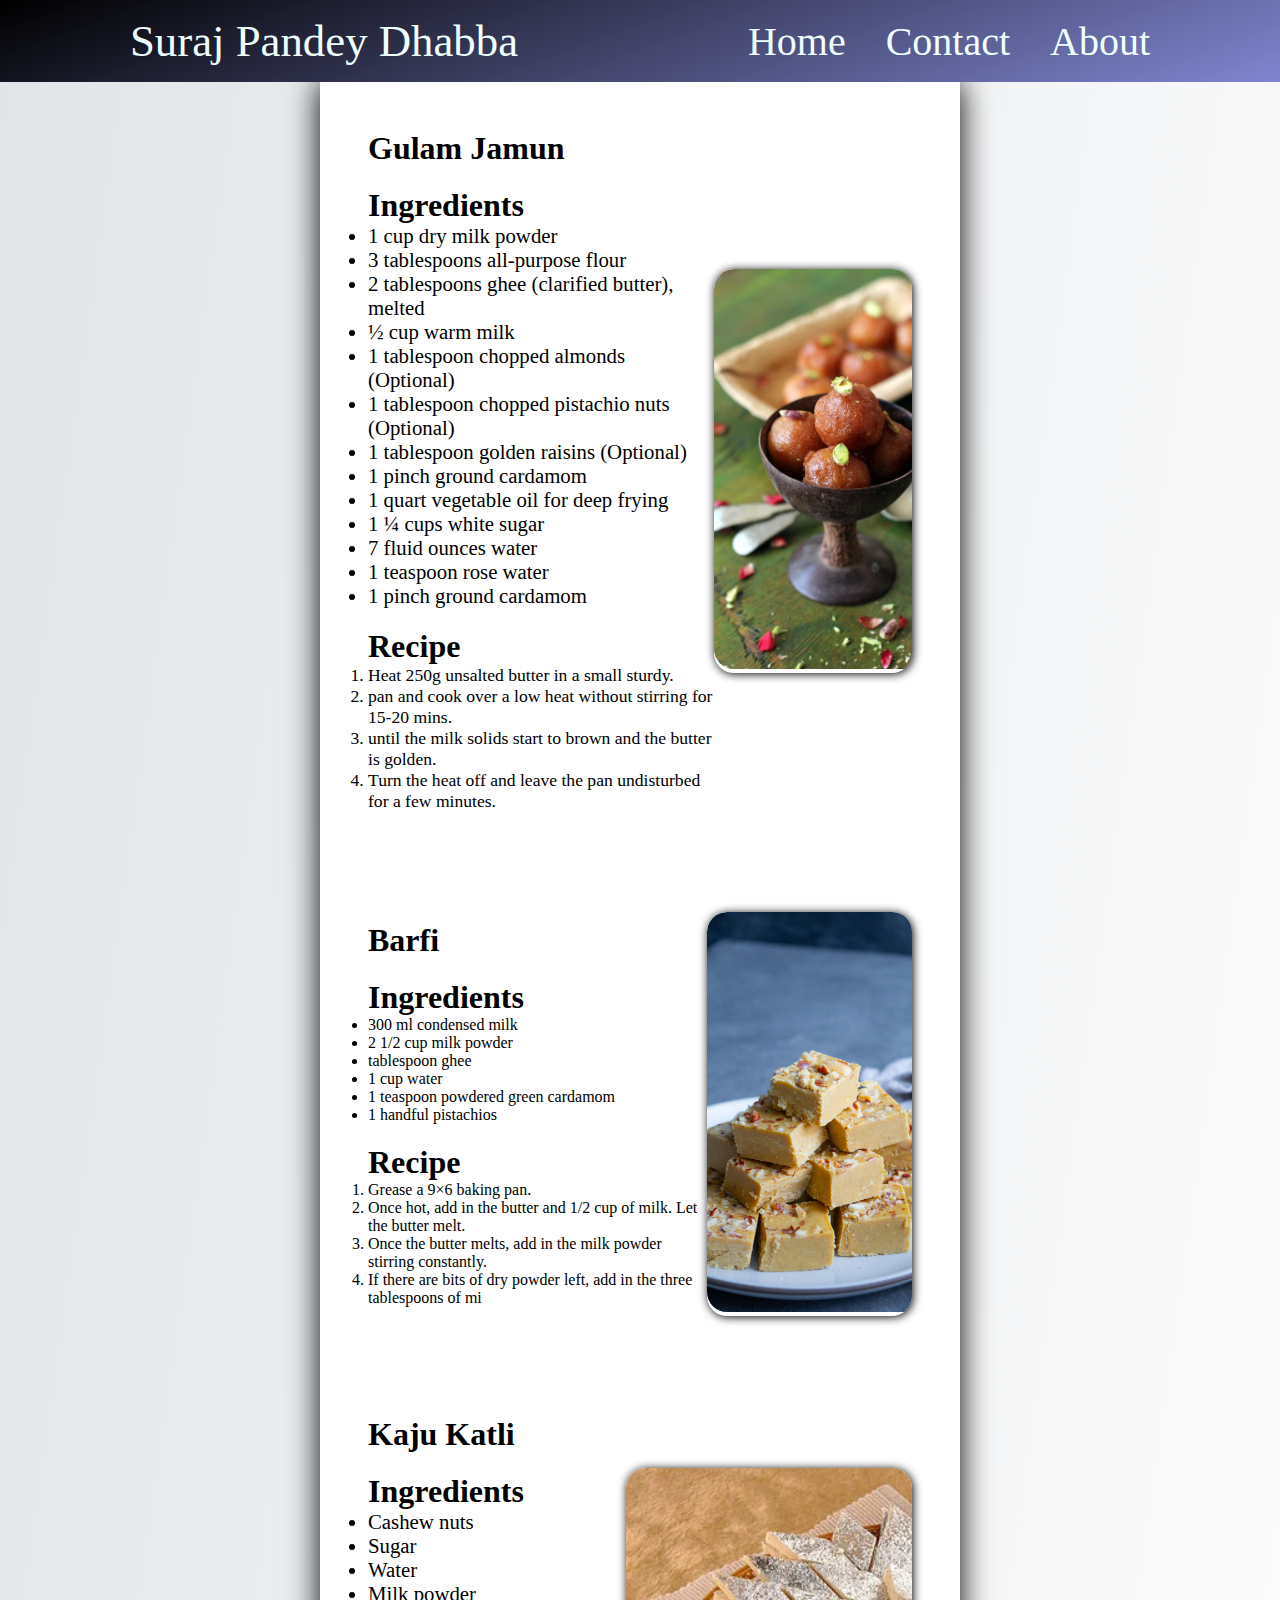
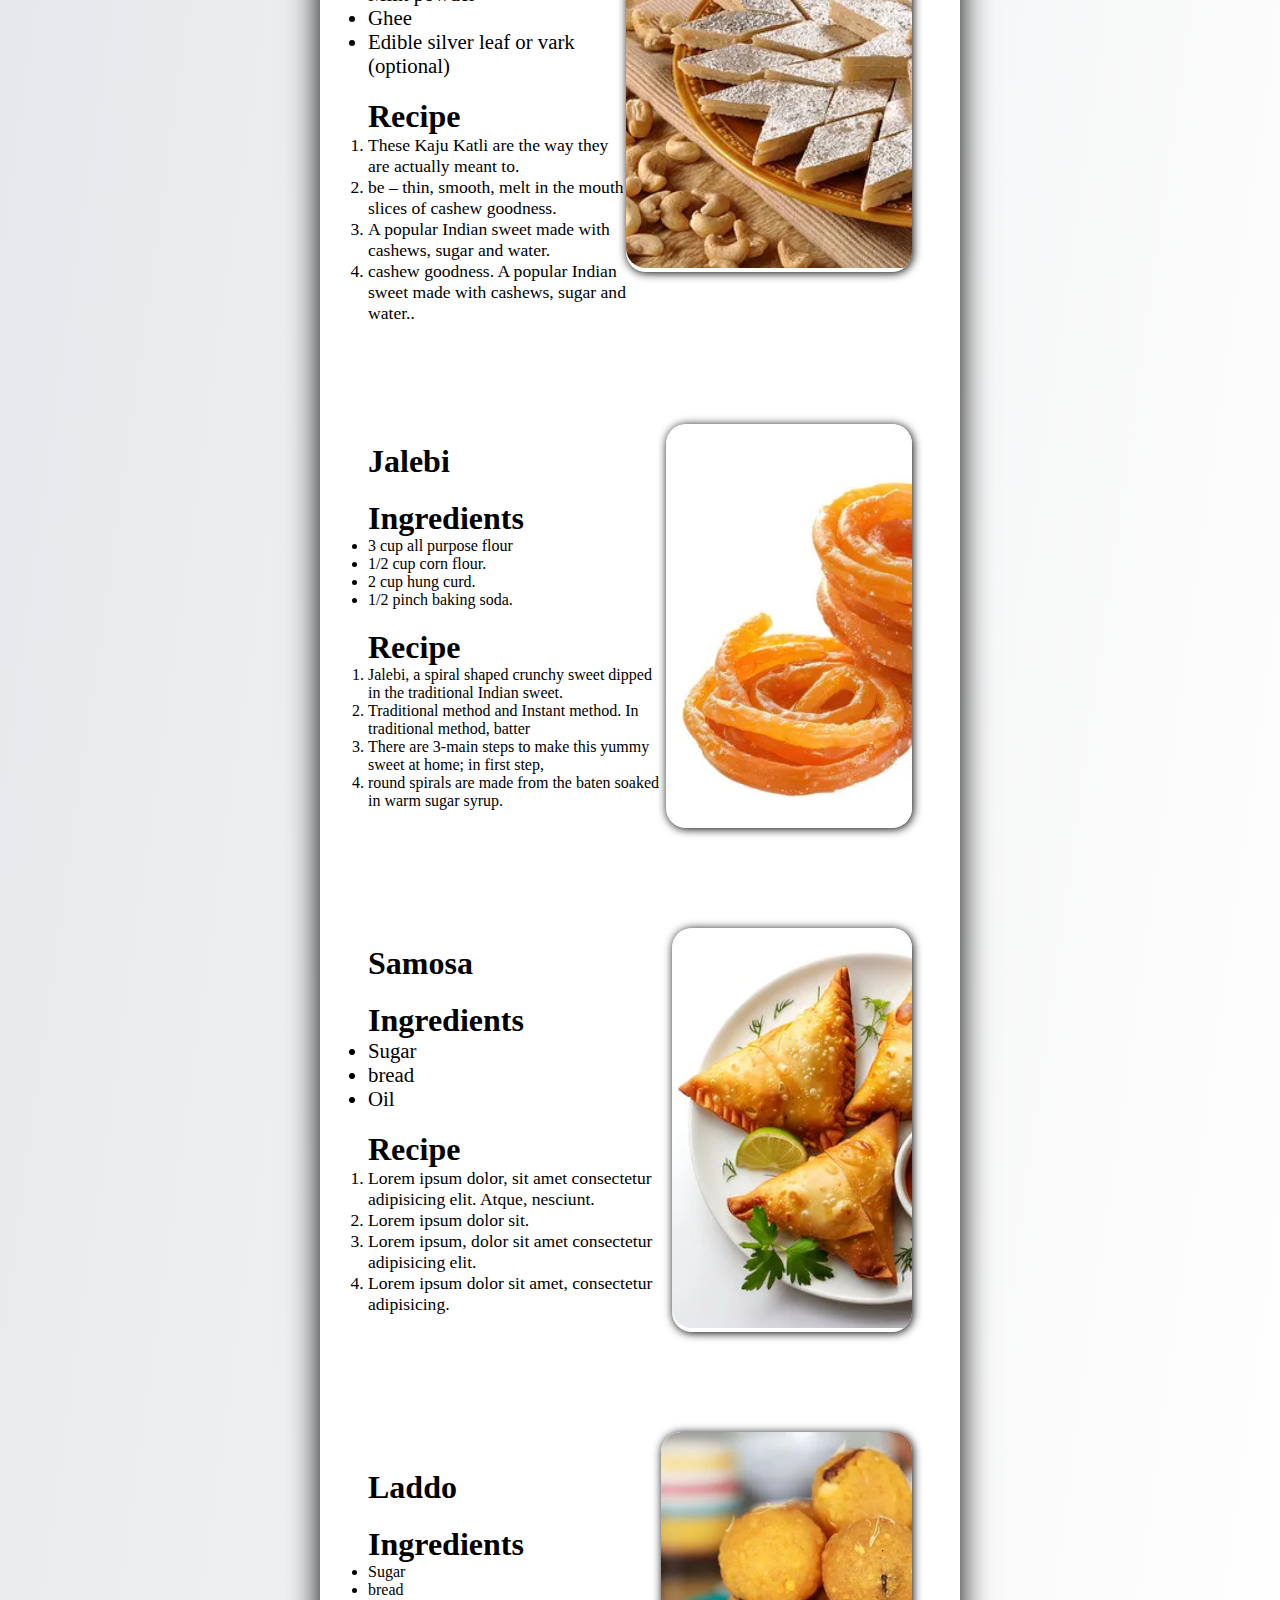
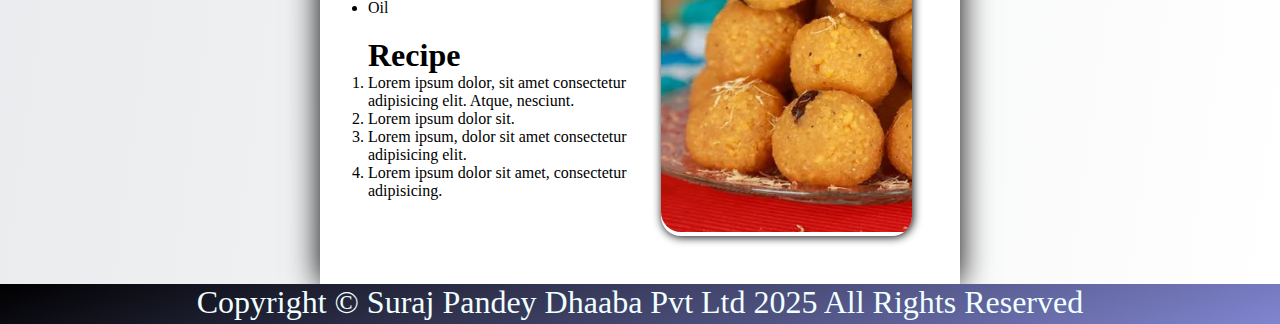
<file: index.html>
<!DOCTYPE html>
<html lang="en">
<head>
    <meta charset="UTF-8">
    <meta http-equiv="X-UA-Compatible" content="IE=edge">
    <meta name="viewport" content="width=device-width, initial-scale=1.0">
    <title>Codehelp da Dhaaba</title>
    <link rel="stylesheet" href="styles.css">
</head>
<body>
    
    <div class="container">
        
        <header>
            <div class="navContainer">
                <nav>
                    <ul id="navList">
                        <li>
                            <p id="navLogo">Suraj Pandey Dhabba</p>
                        </li>
                        <li>
                            <div id="navItems">
                                <a href="#">Home</a>
                                <a href="#">Contact</a>
                                <a href="#">About</a>
                            </div>
                        </li>
                    </ul>
                </nav>
            </div>
        </header>

        <main>
            <div class="contentBox">
                <!-- item 1  -->
                <section>
                    <div class="item">
                        <div class="leftBox">
                            <!-- heaeding -->
                            <h2>Gulam Jamun</h2>

                            <div>
                                <h2>Ingredients</h2>
                                <ul class="ingBox">
                                    <li>1 cup dry milk powder</li>

                                       <li> 3 tablespoons all-purpose flour</li>
                                        
                                        <li>2 tablespoons ghee (clarified butter), melted</li>
                                        <li> ½ cup warm milk</li>
                                        <li>1 tablespoon chopped almonds (Optional)</li>
                                        <li>1 tablespoon chopped pistachio nuts (Optional)</li>                                       
                                        <li>1 tablespoon golden raisins (Optional)</li>                                     
                                        <li>1 pinch ground cardamom</li>                                       
                                        <li>1 quart vegetable oil for deep frying</li>                                       
                                        <li>1 ¼ cups white sugar</li>                                      
                                       <li> 7 fluid ounces water</li>                                    
                                       <li> 1 teaspoon rose water</li>                                     
                                       <li> 1 pinch ground cardamom</li>                                  
                                </ul>
                            </div>
                            
                            <div>
                                <h2>Recipe</h2>
                                <ol class="recipeBox">
                                    <li>Heat 250g unsalted butter in a small sturdy.</li>
                                    <li> pan and cook over a low heat without stirring for 15-20 mins.</li>
                                    <li>until the milk solids start to brown and the butter is golden.</li>
                                    <li>Turn the heat off and leave the pan undisturbed for a few minutes.</li>
                                </ol>
                            </div>

                            

                        </div>

                        <div class="rightBox">
                            <img 
                                src="bread-gulab-jamun-recipe.jpg"
                            />
                            <div class="overlay">
                                <span> Click here to Buy</span>
                            </div>
                        </div>
                    </div>
                </section>

                <section>
                    <div class="item">
                        <div class="leftBox">
                            <!-- heaeding -->
                            <h2>Barfi </h2>

                            <div>
                                <h2>Ingredients</h2>
                                <ul>
                                    <li>300 ml condensed milk</li>
                                    <li>2 1/2 cup milk powder
                                   <li>tablespoon ghee</li>
                                   <li>1 cup water</li>
                                   <li>1 teaspoon powdered green cardamom</li>
                                   <li>1 handful pistachios</li>
                                </ul>
                            </div>
                            
                            <div>
                                <h2>Recipe</h2>
                                <ol>
                                    <li> Grease a 9×6 baking pan.</li>
                                    <li> Once hot, add in the butter and 1/2 cup of milk. Let the butter melt.</li>
                                    <li>Once the butter melts, add in the milk powder stirring constantly. </li>
                                    <li>If there are bits of dry powder left, add in the three tablespoons of mi</li>
                                </ol>
                            </div>

                            

                        </div>
                        <div class="rightBox">
                            <img 
                                src="Magaz-5-of-5-2-960x1440.jpg"
                            />
                            <div class="overlay">
                                <span> Click here to Buy</span>
                            </div>
                        </div>
                    </div>
                </section>

                <section>
                    <div class="item">
                        <div class="leftBox">
                            <!-- heaeding -->
                            <h2>Kaju Katli</h2>

                            <div>
                                <h2>Ingredients</h2>
                                <ul class="ingBox">
                                    <li>Cashew nuts</li>
                                    <li>Sugar</li>
                                    <li>Water</li>
                                    <li>Milk powder</li>
                                    <li>Ghee</li>
                                    <li>Edible silver leaf or vark (optional)</li>
                                </ul>
                            </div>
                            
                            <div>
                                <h2>Recipe</h2>
                                <ol class="recipeBox">
                                    <li>These Kaju Katli are the way they are actually meant to.</li>
                                    <li> be – thin, smooth, melt in the mouth slices of cashew goodness.</li>
                                    <li>A popular Indian sweet made with cashews, sugar and water.</li>
                                     <li> cashew goodness. A popular Indian sweet made with cashews, sugar and water..</li>
                                </ol>
                            </div>

                            

                        </div>

                        <div class="rightBox">
                            <img 
                                src="kaju-katli-3.webp"
                            />
                            <div class="overlay">
                                <span> Click here to Buy</span>
                            </div>
                        </div>
                    </div>
                </section>

                <section>
                    <div class="item">
                        <div class="leftBox">
                            <!-- heaeding -->
                            <h2>Jalebi</h2>

                            <div>
                                <h2>Ingredients</h2>
                                <ul>
                                    <li> 3 cup all purpose flour </li>
                                    <li> 1/2 cup corn flour.</li>
                                    <li> 2 cup hung curd.</li>
                                    <li>1/2 pinch baking soda.</li>
                                </ul>
                            </div>
                            
                            <div>
                                <h2>Recipe</h2>
                                <ol>
                                    <li>Jalebi, a spiral shaped crunchy sweet dipped in  the traditional Indian sweet.</li>
                                    <li>Traditional method and Instant method. In traditional method, batter</li>
                                    <li>There are 3-main steps to make this yummy sweet at home; in first step,</li>
                                    <li> round spirals are made from the baten soaked in warm sugar syrup.</li>
                                </ol>
                            </div>

                            

                        </div>
                        <div class="rightBox">
                            <img 
                                src="jalebi1.webp"
                            />
                            <div class="overlay">
                                <span> Click here to Buy</span>
                            </div>
                        </div>
                    </div>
                </section>

                <section>
                    <div class="item">
                        <div class="leftBox">
                            <!-- heaeding -->
                            <h2>Samosa</h2>

                            <div>
                                <h2>Ingredients</h2>
                                <ul class="ingBox">
                                    <li>Sugar</li>
                                    <li>bread</li>
                                    <li>Oil</li>
                                </ul>
                            </div>
                            
                            <div>
                                <h2>Recipe</h2>
                                <ol class="recipeBox">
                                    <li>Lorem ipsum dolor, sit amet consectetur adipisicing elit. Atque, nesciunt.</li>
                                    <li>Lorem ipsum dolor sit.</li>
                                    <li>Lorem ipsum, dolor sit amet consectetur adipisicing elit.</li>
                                    <li>Lorem ipsum dolor sit amet, consectetur adipisicing.</li>
                                </ol>
                            </div>

                            

                        </div>

                        <div class="rightBox">
                            <img 
                                src="samosa.webp"
                            />
                            <div class="overlay">
                                <span> Click here to Buy</span>
                            </div>
                        </div>
                    </div>
                </section>

                <section>
                    <div class="item">
                        <div class="leftBox">
                            <!-- heaeding -->
                            <h2>Laddo</h2>

                            <div>
                                <h2>Ingredients</h2>
                                <ul>
                                    <li>Sugar</li>
                                    <li>bread</li>
                                    <li>Oil</li>
                                </ul>
                            </div>
                            
                            <div>
                                <h2>Recipe</h2>
                                <ol>
                                    <li>Lorem ipsum dolor, sit amet consectetur adipisicing elit. Atque, nesciunt.</li>
                                    <li>Lorem ipsum dolor sit.</li>
                                    <li>Lorem ipsum, dolor sit amet consectetur adipisicing elit.</li>
                                    <li>Lorem ipsum dolor sit amet, consectetur adipisicing.</li>
                                </ol>
                            </div>

                            

                        </div>
                        <div class="rightBox">
                            <img 
                                src="laddo.webp"
                            />
                            <div class="overlay">
                                <span> Click here to Buy</span>
                            </div>
                        </div>
                    </div>
                </section>
            </div>
        </main>

        <footer>
           <div class="footerBox">
                <p>
                    Copyright  &copy; Suraj Pandey Dhaaba Pvt Ltd 2025 All Rights Reserved
                </p>
           </div>
        </footer>


    </div>

</body>
</html>
</file>
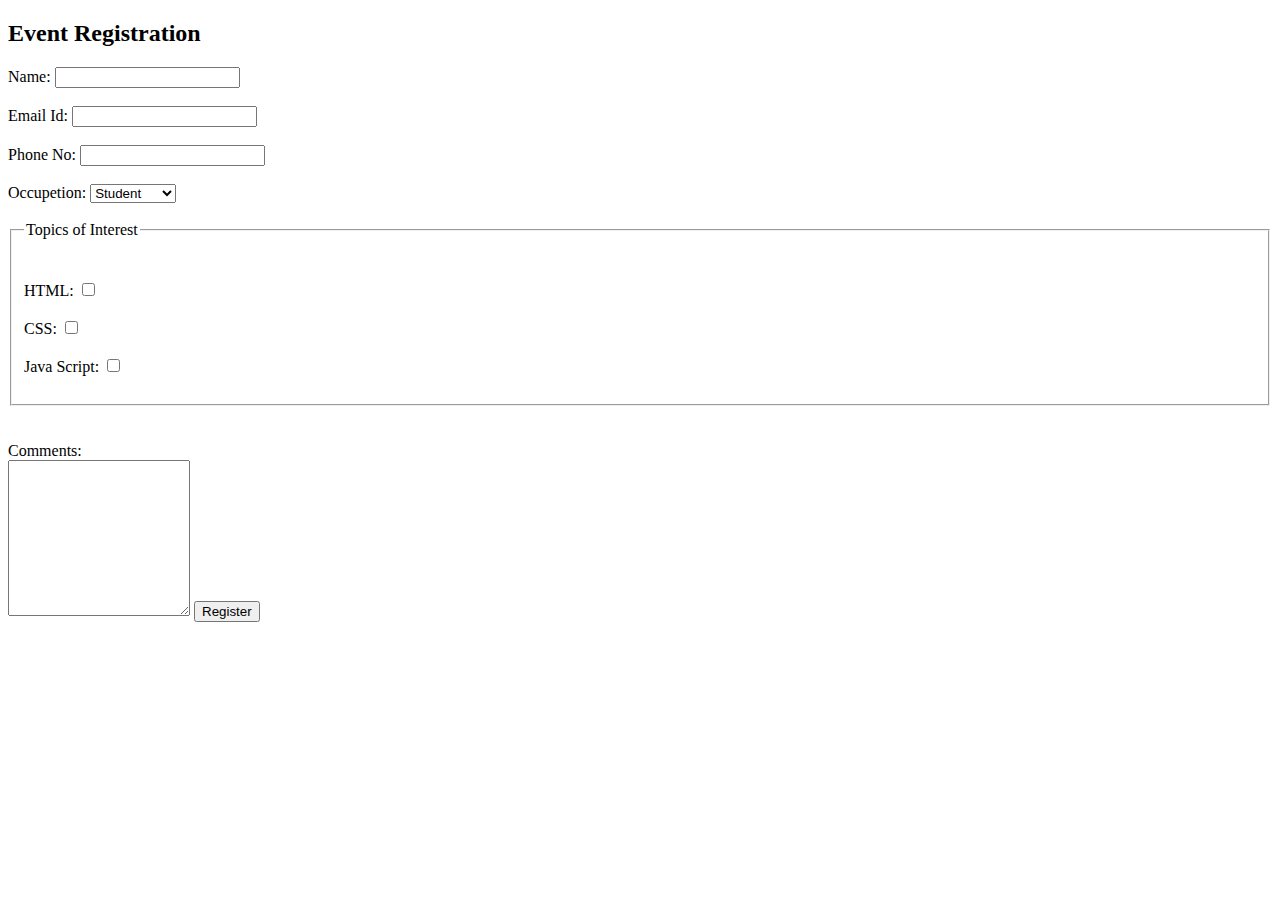
<file: index1.html>
<!DOCTYPE html>
<html lang="en">
<head>
    <meta charset="UTF-8">
    <meta name="viewport" content="width=device-width, initial-scale=1.0">
    <title>Document</title>
</head>
<body>
    
    <h2>Event Registration</h2>
<form>

<label for="name">Name:</label>
<input type="text" id="name" name="name">
<br/>
<br/>

<label for="email id">Email Id:</label>
<input type="email" id="email id " name="email id">
<br/>
<br/>

<label for="phone no">Phone No:</label>
<input type="tel" id="phone no" name="phone no">
<br/>
<br/>

<label for="occupetaion type">Occupetion:</label>
<select name="occupetion type" id="">occupetion type
    <option value="student">Student</option>
    <option value="profetional">Profetional</option>
    <option value="other">Other</option>
</select>
<br/>
<br/>

<fieldset>

<legend>
   Topics of Interest 
</legend>
<br/>
<br/>

<label for="checkbox">HTML:</label>
<input type="checkbox" name="checkbox" id="checkbox">
<br/>
<br/>

<label for="checkbox">CSS:</label>
<input type="checkbox" name="checkbox" id="checkbox">
<br/>
<br/>

<label for="checkbox">Java Script:</label>
<input type="checkbox" name="checkbox" id="checkbox">
<br/>
<br/>

</fieldset>
<br/>
<br/>


<label for="comments">Comments:</label>
<br/>
<textarea name="comments" id="comments" rows="10" cols="20"></textarea>

<input type="button" value="Register">


</form>



</body>
</html>
</file>
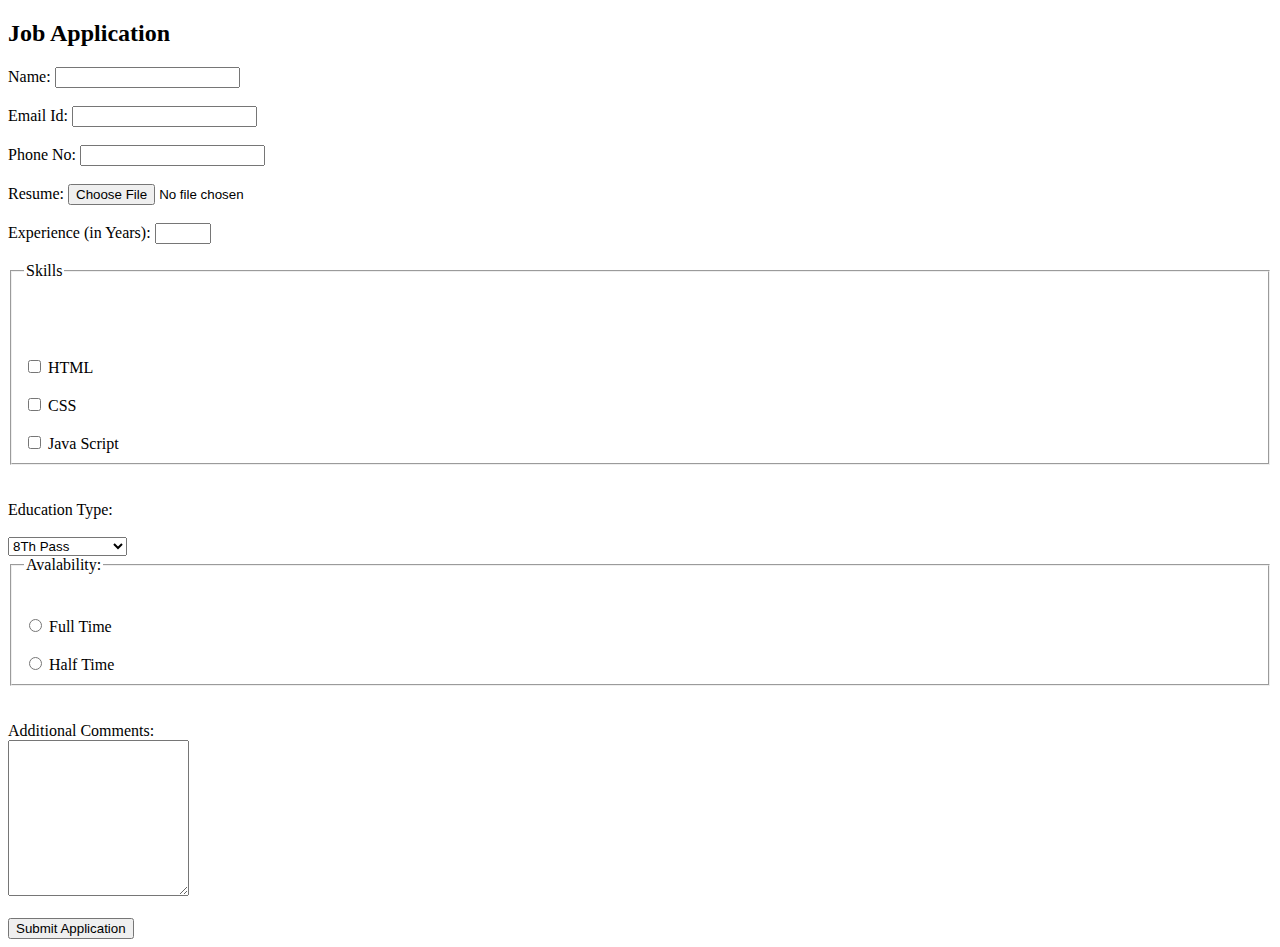
<file: index2.html>
<!DOCTYPE html>
<html lang="en">
<head>
    <meta charset="UTF-8">
    <meta name="viewport" content="width=device-width, initial-scale=1.0">
    <title>Document</title>
</head>
<body>
    <h2>Job Application</h2>

    <form>

        <label for="name">Name:</label>
<input type="text" id="name" name="name">
<br/>
<br/>

<label for="email id">Email Id:</label>
<input type="email" id="email id " name="email id">
<br/>
<br/>

<label for="phone no">Phone No:</label>
<input type="tel" id="phone no" name="phone no">
<br/>
<br/>

<label for="file">Resume:</label>
<input type="file" name="file upload" id="file">
<br/>
<br/>


<label for="counter">Experience (in Years):</label>
<input type="number" name="counter" id="counter"  min="0" max="50">
<br/>
<br/>

<fieldset>
     <br/>
     <br/>
    <legend>
       Skills 
    </legend>
    <br/>
    <br/>
    
    
    <input type="checkbox" name="checkbox" id="checkbox">
    <label for="checkbox">HTML</label>
    <br/>
    <br/>
    
    
    <input type="checkbox" name="checkbox" id="checkbox">
    <label for="checkbox">CSS</label>
    <br/>
    <br/>
    
    
    <input type="checkbox" name="checkbox" id="checkbox">
    <label for="checkbox">Java Script</label>
    
    </fieldset>
    <br/>
    <br/>

    <label for="educationtype">Education Type:</label>
<br/>
<br/>
    <select name="educationtype" id="educationtype">
        <option value="8th pass">8Th Pass</option>
        <option value="highschool">High School</option>
        <option value="intermideat">Intermideat</option>
        <option value="graduation">Graduation</option>
        <option value="post graduation">Post Graduation</option>

    </select>
    
    <fieldset>
        <legend>
         Avalability:   
        </legend>
        <br/>
        <br/>
        <input type="radio" name="full time" id="full">
        <label for="full">Full Time</label>
<br/>
<br/>
        <input type="radio" name="full time" id="half">
        <label for="half">Half Time</label>
    </fieldset>
    <br/>
    <br/>

    <label for="add"> Additional Comments:</label>
    <br/>
    <textarea name="add" id="add" rows="10" cols="20"></textarea>

    <br/>
    <br/>

    <input type="button" value="Submit Application">


    </form>
</body>
</html>
</file>
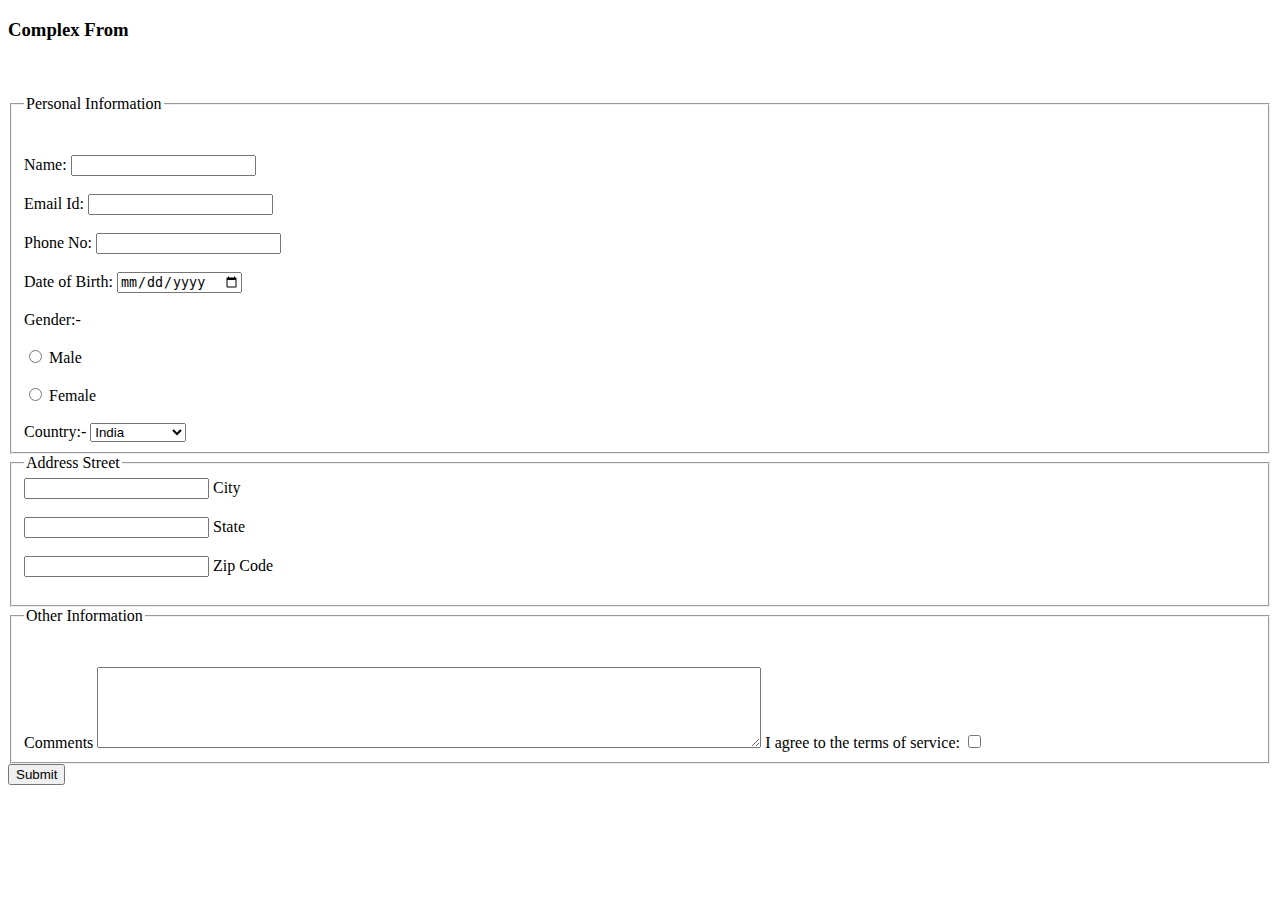
<file: index3.html>
<!DOCTYPE html>
<html lang="en">
<head>
    <meta charset="UTF-8">
    <meta name="viewport" content="width=device-width, initial-scale=1.0">
    <title>Document</title>
</head>
<body>
    <form>

<h3>Complex From</h3>
<br/>
<br/>
<fieldset>
    <legend>Personal Information</legend>

    <br/>
<br/>

    <label for="name">Name:</label>
<input type="text" id="name" name="name">
<br/>
<br/>

<label for="email id">Email Id:</label>
<input type="email" id="email id " name="email id">
<br/>
<br/>

<label for="phone no">Phone No:</label>
<input type="tel" id="phone no" name="phone no">
<br/>
<br/>

<label for="date">Date of Birth:</label>
<input type="date" id="date" name="date of birth">
<br/>
<br/>

<label for="">Gender:-</label>
<br/>
<br/>

<input type="radio" name="mame" id="male">
<label for="male">Male</label>
<br/>
<br/>

<input type="radio" name="mame" id="male">
<label for="male">Female</label>
<br/>
<br/>


<label for="country">Country:-</label>
<select name="country" id="country">
     
    <option value="india">India</option>
    <option value="united state">United State</option>
    <option value="america">America</option>
    <option value="china">China</option>
    <option value="nepal">Nepal</option>
    <option value="srilanka">Srilanka</option>
    <option value="newzlend">Newzlend</option>

</select>

</fieldset>

<fieldset>

    <legend>Address Street</legend>

 <input type="text" name="city" id="city">
<label for="city">City</label>
<br/>
<br/>

<input type="text" name="state" id="s">
<label for="s">State</label>
<br/>
<br/>

<input type="text" name="z" id="zip c">
<label for="zip c">Zip Code</label>
<br/>
<br/>

    
</fieldset>

<fieldset>

   <legend>Other Information</legend>

   <br/>
<br/>

   <label for="text">Comments</label>
   <textarea name="text" id="text" rows="5" cols="80"></textarea>


   <label for="agree">I agree to the terms of service:</label>
   <input type="checkbox" name="agree" id="agree">
  
    
</fieldset>

<input type="submit" value="Submit">

</form>

</body>
</html>
</file>
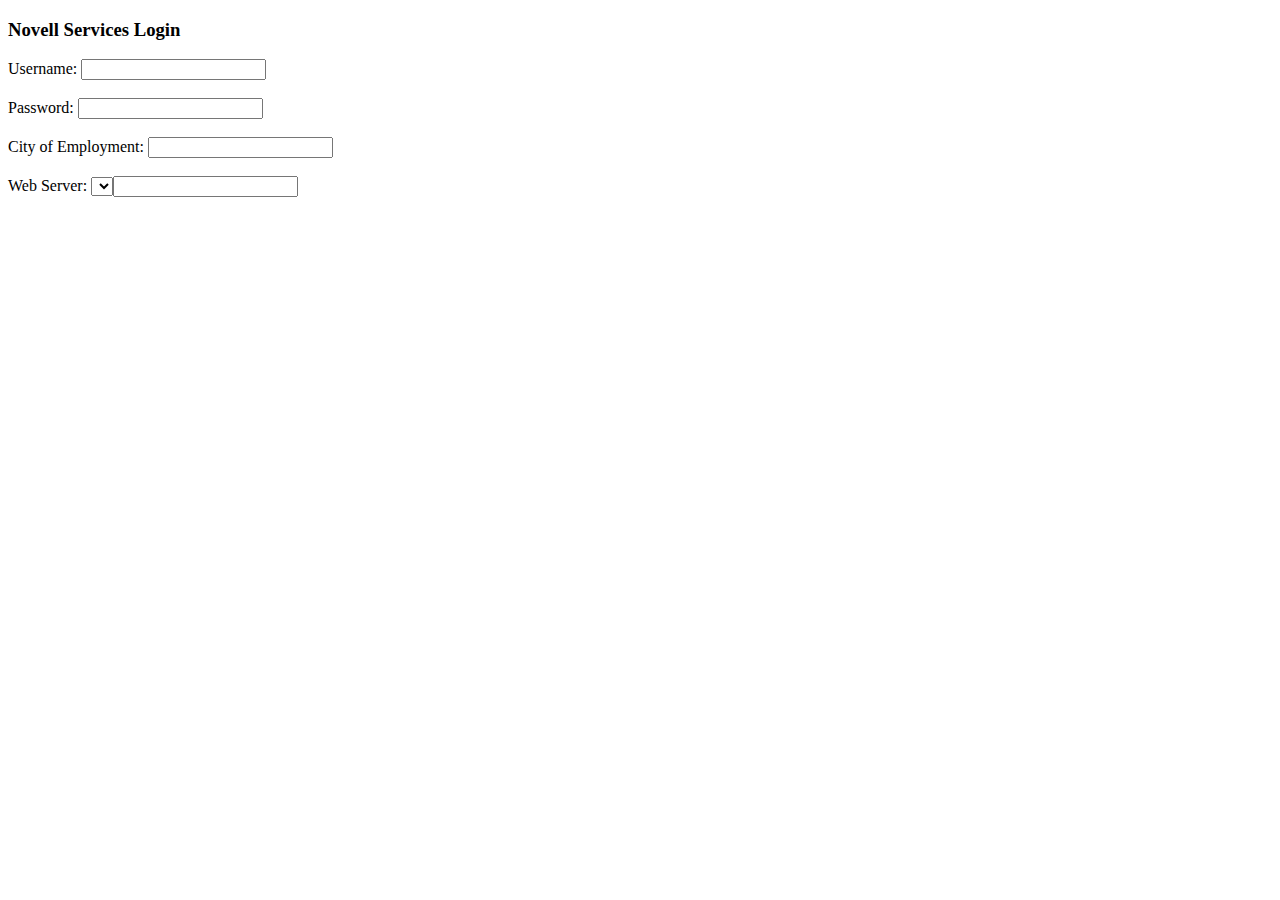
<file: index4.html>
<!DOCTYPE html>
<html lang="en">
<head>
    <meta charset="UTF-8">
    <meta name="viewport" content="width=device-width, initial-scale=1.0">
    <title>Document</title>
</head>
<body>
   
    <form>

<h3>Novell Services Login</h3>

<label for="user">Username:</label>
<input type="text" name="user" id="user">
<br/>
<br/>

<label for="password">Password:</label>
<input type="password" name="password" id="password">
<br/>
<br/>

<label for="city">City of Employment:</label>
<input type="text" name="city" id="city">
<br/>
<br/>


<label for="web">Web Server:</label>
<select name="web" id="web">
    <input type="" name="web" id="web">
<option value="www.google.com"></option>

</select>



    </form>
    
</body>
</html>
</file>
<file: styles.css>
*{
    margin: 0;
    padding: 0;
    box-sizing: border-box;
}
.container{
    height: 100%;
    width: 100%;
    overflow-x: none;
    background-color: #e2e5e8;
    background-image: linear-gradient(98deg, #e2e5e8 0%, #ffffff 100%);

}

.navContainer{
    width: 100vw;
    /* background-color: rgba(113, 113, 154, 0.776);
    */
    background-color: #000000;
background-image: linear-gradient(160deg, #000000 0%, #8085d0 100%);


    min-height: 80px;
    display: flex;
    justify-content: center;
    align-items: center;
    position: relative;
}
nav{
    width: 100%;
}
#navList{
    width: 100%;
    padding: 15px;
    /* margin-left: 15px;
    margin-right: 15px; */
    list-style: none;
    font-size: 2.5rem;
    display: flex;
    justify-content: space-around;
    align-items: center;
}

#navLogo{
    font-size: 2.8rem;
    color: azure;
}

a{
    text-decoration: none;
    color: azure;
}
#navItems{
    display: flex;
    gap: 40px;
    
}

footer{
    width: 100%;
}

.footerBox{
    background-color: #000000;
    background-image: linear-gradient(160deg, #000000 0%, #8085d0 100%);
    
    width: 100%;
    text-align: center;
    min-height: 40px;
}

.footerBox p {
    color: azure;
    font-size: 2rem;
}

.contentBox{
    width: 50%;
    margin: auto;
    /* border: 1px solid black; */
    background-color: white;
    display: flex;
    flex-direction: column;
    gap: 100px;
    padding: 3rem;
    box-shadow: 0px 0px 30px black;
}

.item{
    display: flex;
    justify-content: space-around;
    align-items: center;
}

.rightBox{
    position: relative;
    overflow: hidden;
    transition: all 0.3s linear 0s;
    box-shadow: 1px 1px 10px black;
    border-radius: 20px;
}

.rightBox img{
    height: 400px;
    border-radius: 20px;
    transition: all 0.6s linear 0s;
}

.rightBox:hover{
    transform: scale(1.1);
}

.leftBox{
    display: flex;
    flex-direction: column;
    gap: 20px;
}
.leftBox h2{
    font-size: 2rem;
}

.ingBox{
    font-size: 1.3rem;
}

.recipeBox{
    font-size: 1.1rem;
}

.rightBox .overlay{
    position: absolute;
    top: 0;
    left: 0;
    height: 100%;
    width: 100%;
    background-color: rgba(36, 34, 34, 0.713);
    border-radius: 20px;
    display: flex;
    align-items: center;
    justify-content: center;
    opacity: 0;
    transition: all 0.3s linear 0s;
}

.rightBox:hover .overlay{
    opacity: 1;
}

.rightBox .overlay span{
    color: white;
    font-size: 1.2rem;
}
</file>
